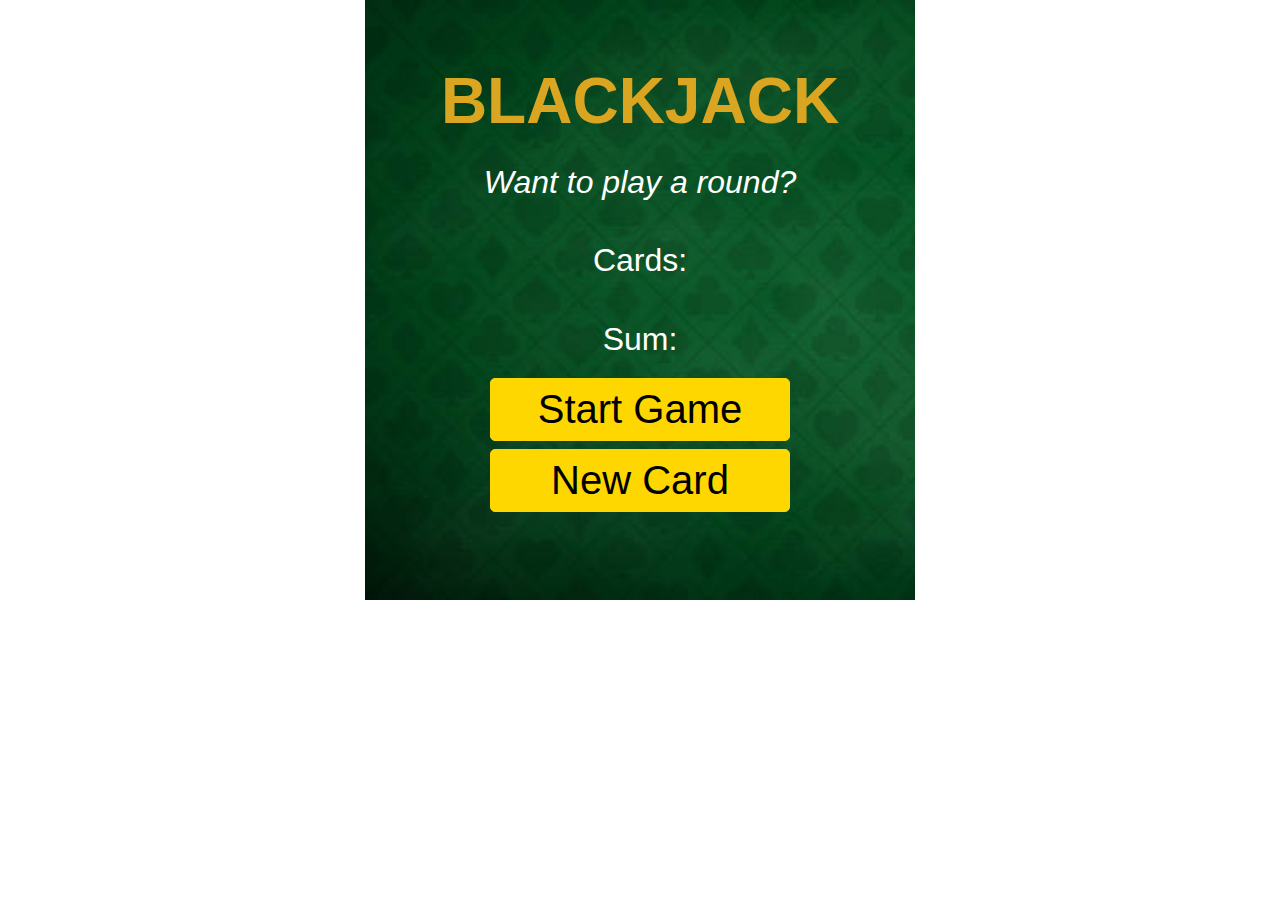
<file: JavaScript_Projects/blackjack/index.html>
<!DOCTYPE html>
<html lang="en">
<head>
    <meta charset="UTF-8">
    <meta http-equiv="X-UA-Compatible" content="IE=edge">
    <meta name="viewport" content="width=device-width, initial-scale=1.0">
    <link rel="stylesheet" href="index.css">
    <title>Document</title>
</head>
<body>
    <div id="center">
        <div id=layout>
            <h1>BLACKJACK</h1>
            <i><p id="message-el">Want to play a round?</p></i>
            <p id="parag-el">Cards: </p>
            <p id="sum-el">Sum: </p>
            <button id="start-btn" onclick="startGame()">Start Game</button>
            <button id="newcard-btn" onclick="newCard()">New Card</button>
            <p id="player-el"></p>
        </div>
    </div>
    <script src="index.js"></script>
</body>
</html>
</file>
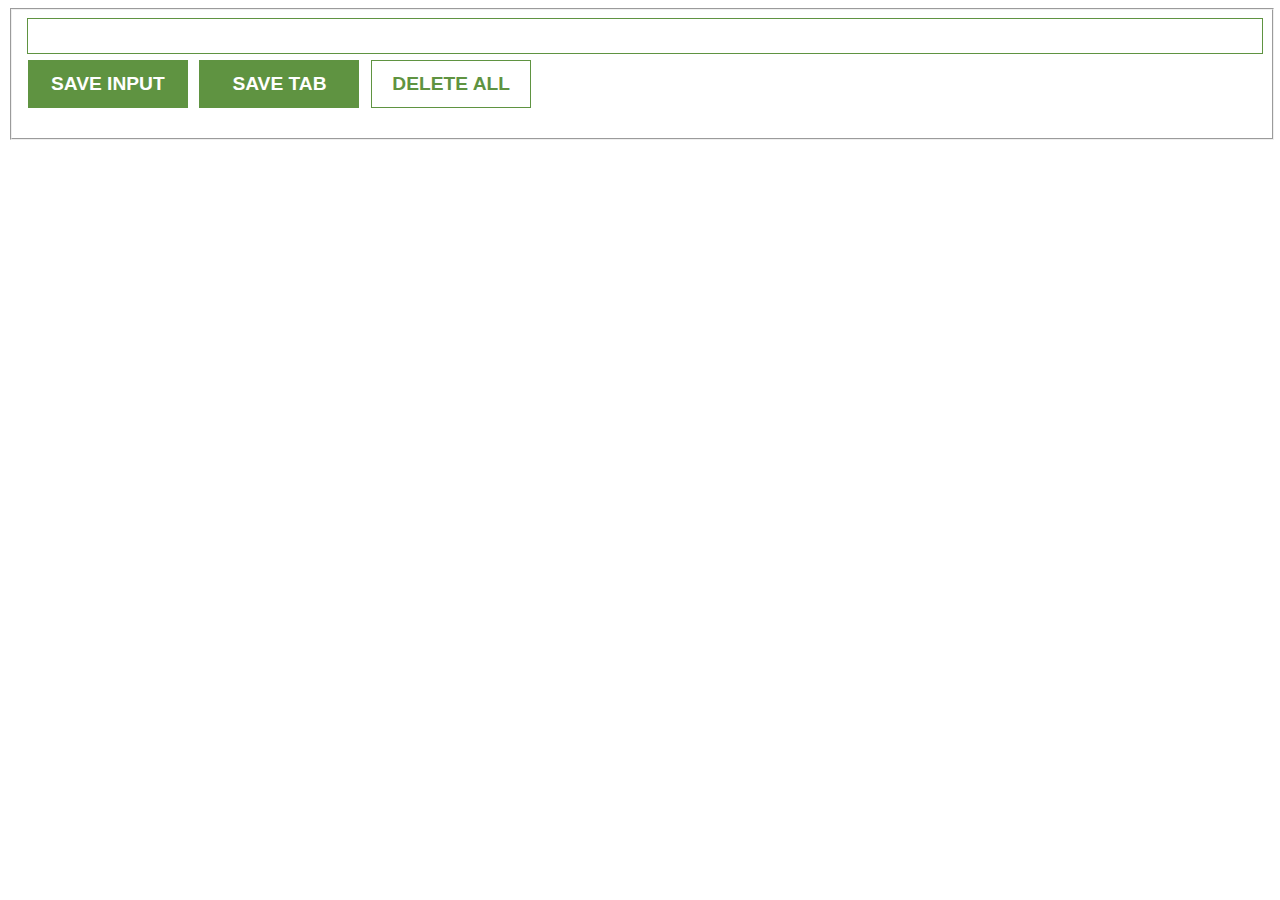
<file: JavaScript_Projects/lead_tracker/index.html>
<!DOCTYPE html>
<html lang="en">
<head>
    <meta charset="UTF-8">
    <meta http-equiv="X-UA-Compatible" content="IE=edge">
    <meta name="viewport" content="width=device-width, initial-scale=1.0">
    <link rel="stylesheet" href="index.css">
    <title>Document</title>
</head>
<body>
    <form action="">
        <fieldset>
            <input type="text" id="input-el">
            <button id="save-btn" type="button">SAVE INPUT</button>
            <button id="tab-btn" type="button">SAVE TAB</button>
            <button id="delete-btn" type="button">DELETE ALL</button>
            <ul id="ul-el">
            </ul>
        </fieldset>
    </form>
    <script src="index.js"></script>
</body>
</html>
</file>
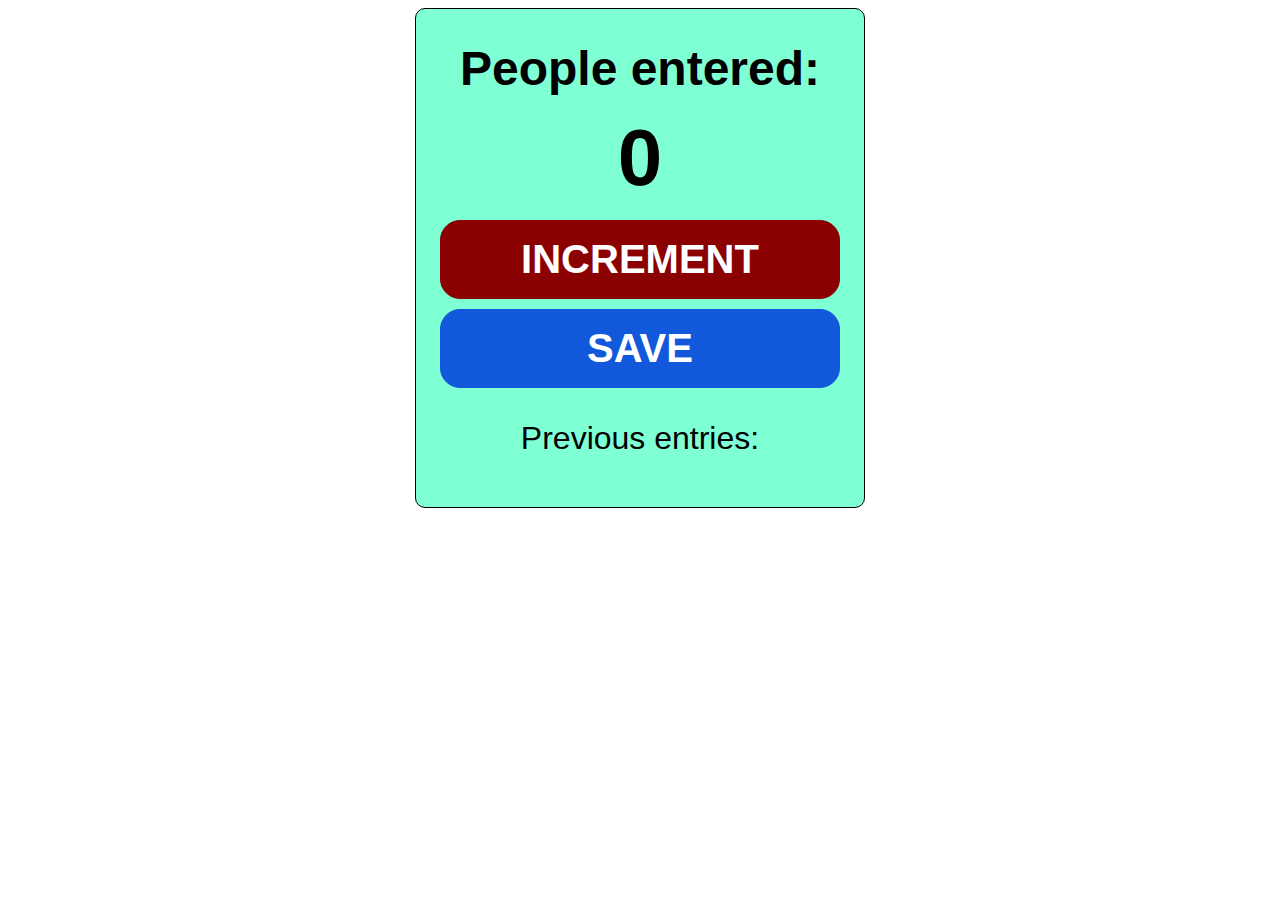
<file: JavaScript_Projects/passenger counter/index.html>
<!DOCTYPE html>
<html lang="en">
<head>
    <meta charset="UTF-8">
    <meta http-equiv="X-UA-Compatible" content="IE=edge">
    <meta name="viewport" content="width=device-width, initial-scale=1.0">
    <title>Document</title>
    <style>
        html, *{
            box-sizing: border-box;
        }
        div {
            margin: 0;
        }
        #background {
            display: flex;
            justify-content: center;
        }
        #layout {
            border: solid black 0.7px;
            border-radius: 10px;
            font-family: Arial, Helvetica, sans-serif;
            display: flex;
            flex-direction: column;
            background-color: aquamarine;
            width: 450px;
            height: 500px;
            align-items: center;
        }
        h1 {
            font-size: 3.0em;
            margin-bottom: 0em;
        }
        h2 {
            margin-top: 0.2em;
            margin-bottom: 0.2em;
            font-size: 5em;
        }
        #increment-btn {
            position: relative;
            color: white;
            padding: 0.4em;
            width: 400px;
            font-size: 2.5em;
            font-weight: 700;
            background-color: darkred;
            border-radius: 20px;
            border: solid darkred 0.5px;
        }
        #increment-btn:active, #save-btn:active {
            top: 6px;
        }
        #save-btn {
            position: relative;
            margin-top: 10px;
            color: white;
            padding: 0.4em;
            width: 400px;
            font-size: 2.5em;
            font-weight: 700;
            background-color: rgb(18, 88, 219);
            border-radius: 20px;
            border: solid rgb(18, 88, 219) 0.5px;
        }
        #save-el {
            font-size: 2em;
            overflow: auto;      
        }
    </style>
</head>
<body>
    <div id="background">
        <div id="layout">
            <div><h1>People entered:</h1></div>
            <div><h2 id="count-pass">0</h2></div>
            <button id="increment-btn" onclick="increment()">INCREMENT</button>
            <button id="save-btn" onclick="save()">SAVE</button>
            <p id="save-el">Previous entries: </p>
        </div>
    </div>
    <script src="index.js"></script>
</body>
</html>
</file>
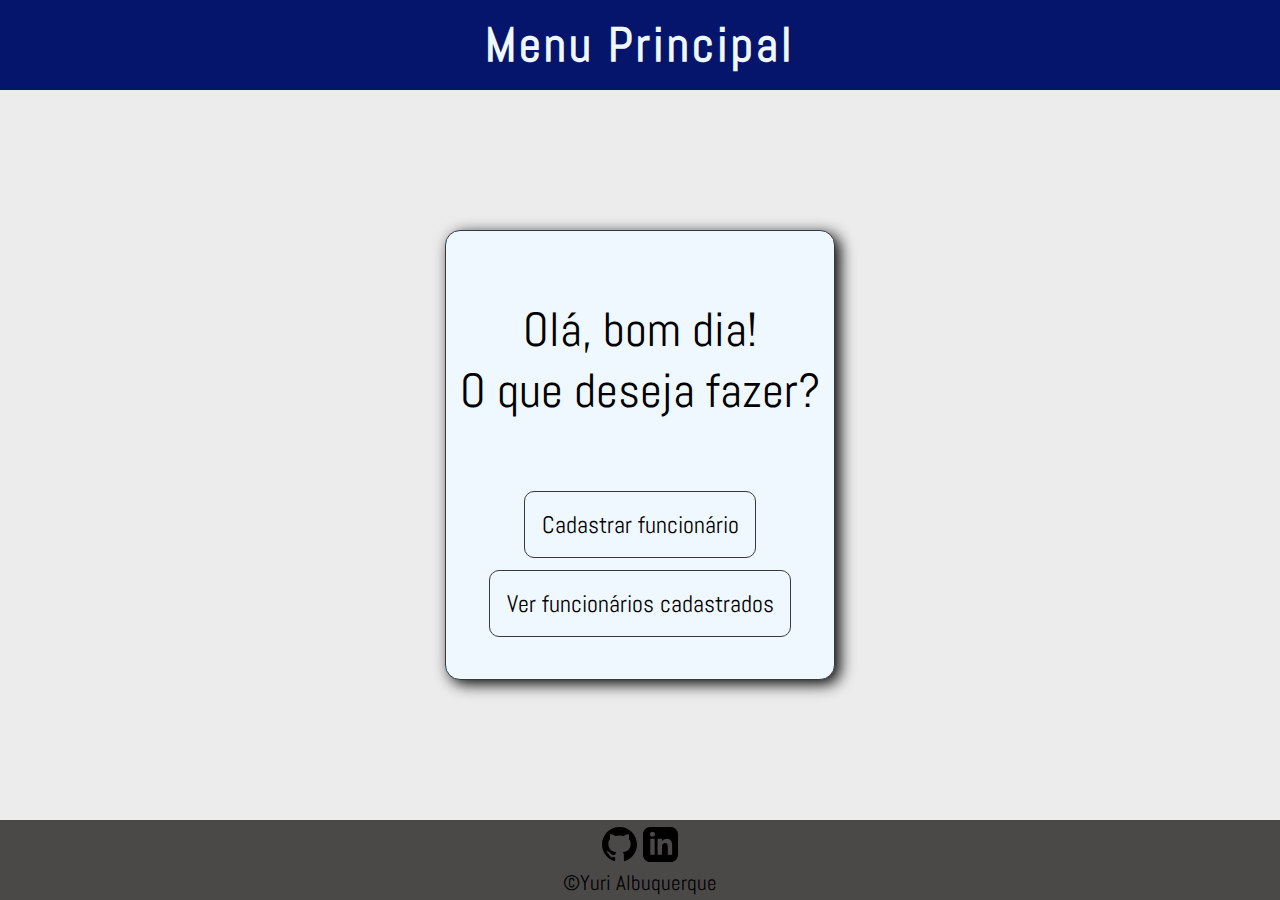
<file: JavaScript_Projects/crud/menu.html>
<!DOCTYPE html>
<html lang="en">
<head>
    <meta charset="UTF-8">
    <meta http-equiv="X-UA-Compatible" content="IE=edge">
    <meta name="viewport" content="width=device-width, initial-scale=1.0">
    <link rel="stylesheet" href="index.css">
    <link rel="preconnect" href="https://fonts.googleapis.com">
    <link rel="preconnect" href="https://fonts.gstatic.com" crossorigin>
    <link href="https://fonts.googleapis.com/css2?family=Abel&display=swap" rel="stylesheet">
    <title>Crud</title>
</head>
<body>
    <header>
        <nav><p>Menu Principal</p></nav>
    </header>
    <main>
        <div id="greetings">
            <p>Olá, bom dia! <br>
            O que deseja fazer?</p>
            <ul style="display: flex; padding: 0; flex-direction: column; align-items: center; justify-content: center;">
                <li><a href="novo_cadastro/novo_cadastro.html">Cadastrar funcionário</a></li>
                <li><a href="mostrar_cadastros/mostrar_cadastros.html">Ver funcionários cadastrados</a></li>
            </ul>
        </div>
    </main>
    <footer>
        <ul>
            <li><a href="https://github.com/yuriralb"><svg xmlns="http://www.w3.org/2000/svg" width=35" height="35" viewBox="0 0 24 24"><path d="M12 0c-6.626 0-12 5.373-12 12 0 5.302 3.438 9.8 8.207 11.387.599.111.793-.261.793-.577v-2.234c-3.338.726-4.033-1.416-4.033-1.416-.546-1.387-1.333-1.756-1.333-1.756-1.089-.745.083-.729.083-.729 1.205.084 1.839 1.237 1.839 1.237 1.07 1.834 2.807 1.304 3.492.997.107-.775.418-1.305.762-1.604-2.665-.305-5.467-1.334-5.467-5.931 0-1.311.469-2.381 1.236-3.221-.124-.303-.535-1.524.117-3.176 0 0 1.008-.322 3.301 1.23.957-.266 1.983-.399 3.003-.404 1.02.005 2.047.138 3.006.404 2.291-1.552 3.297-1.23 3.297-1.23.653 1.653.242 2.874.118 3.176.77.84 1.235 1.911 1.235 3.221 0 4.609-2.807 5.624-5.479 5.921.43.372.823 1.102.823 2.222v3.293c0 .319.192.694.801.576 4.765-1.589 8.199-6.086 8.199-11.386 0-6.627-5.373-12-12-12z"/></svg></a></li>
            <li><a href="https://www.linkedin.com/in/yuri-albuquerque-658877210/"><svg xmlns="http://www.w3.org/2000/svg" width="35" height="35" viewBox="0 0 24 24"><path d="M19 0h-14c-2.761 0-5 2.239-5 5v14c0 2.761 2.239 5 5 5h14c2.762 0 5-2.239 5-5v-14c0-2.761-2.238-5-5-5zm-11 19h-3v-11h3v11zm-1.5-12.268c-.966 0-1.75-.79-1.75-1.764s.784-1.764 1.75-1.764 1.75.79 1.75 1.764-.783 1.764-1.75 1.764zm13.5 12.268h-3v-5.604c0-3.368-4-3.113-4 0v5.604h-3v-11h3v1.765c1.396-2.586 7-2.777 7 2.476v6.759z"/></svg></a></li>
        </ul>
        <p>&copy;Yuri Albuquerque</p>
    </footer>
    <script src="index.js"></script>
</body>
</html>
</file>
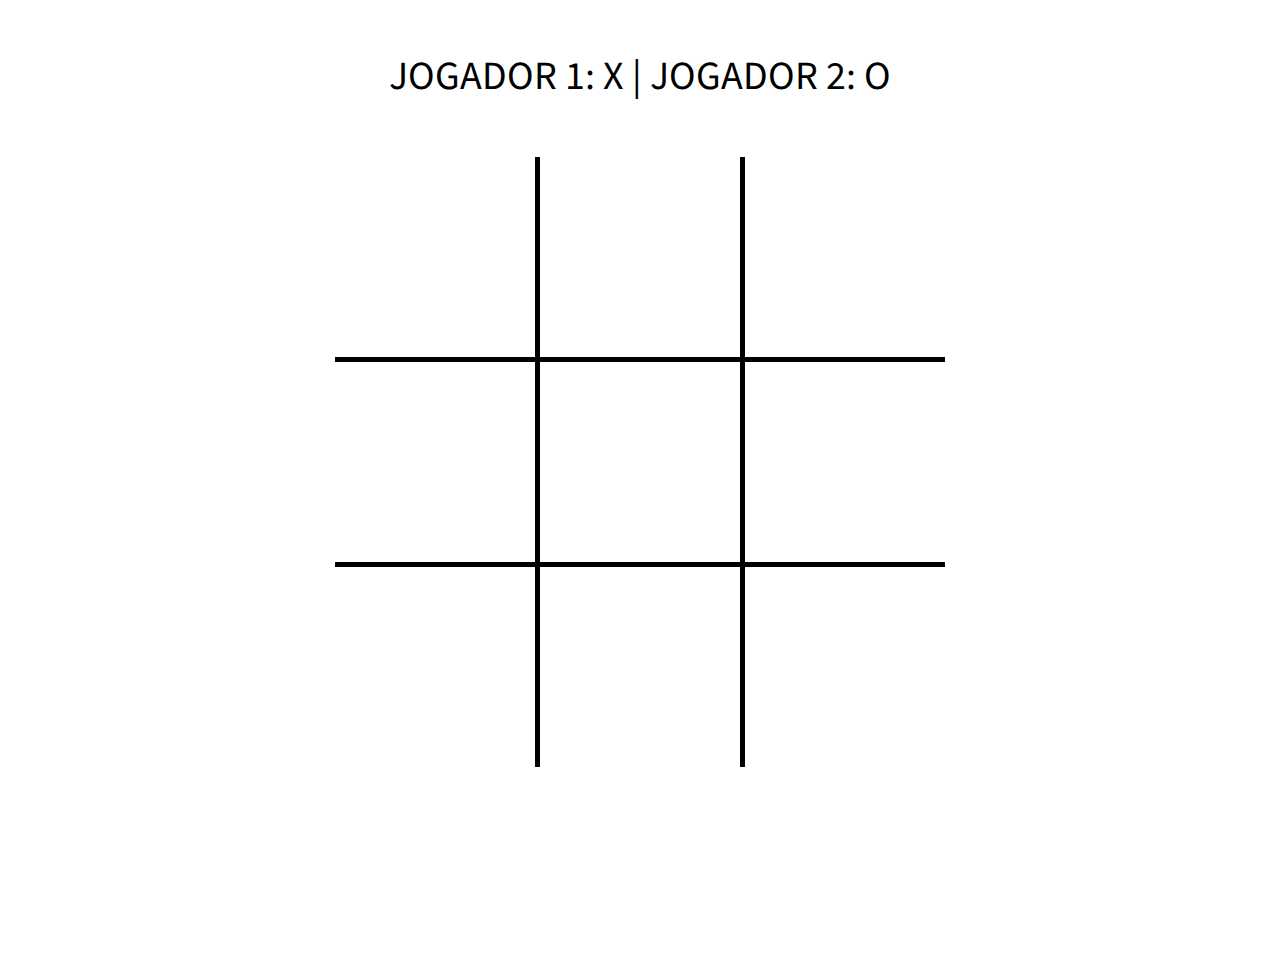
<file: JavaScript_Projects/jogo_da_velha/jogo_da_velha.html>
<!DOCTYPE html>
<html lang="en">
<head>
    <meta charset="UTF-8">
    <meta http-equiv="X-UA-Compatible" content="IE=edge">
    <meta name="viewport" content="width=device-width, initial-scale=1.0">
    <link rel="stylesheet" href="jogo_da_velha.css">
    <link rel="preconnect" href="https://fonts.googleapis.com">
    <link rel="preconnect" href="https://fonts.gstatic.com" crossorigin>
    <link href="https://fonts.googleapis.com/css2?family=Source+Sans+Pro:wght@300&display=swap" rel="stylesheet">
    <title>Jogo da velha</title>
</head>
<body>
    <div id="center">
        <p>JOGADOR 1: X |
            JOGADOR 2: O
        </p>
        <div id="jogo-da-velha">
            <div id="line1"></div>
            <div id="line2"></div>
            <div id="line3"></div>
            <div id="line4"></div>
            <button id="square-1" onclick="square1()"></button>
            <button id="square-2" onclick="square2()"></button>
            <button id="square-3" onclick="square3()"></button>
            <button id="square-4" onclick="square4()"></button>
            <button id="square-5" onclick="square5()"></button>
            <button id="square-6" onclick="square6()"></button>
            <button id="square-7" onclick="square7()"></button>
            <button id="square-8" onclick="square8()"></button>
            <button id="square-9" onclick="square9()"></button>
        </div>
        <p id="winner"></p>
    </div>
    <script src="jogo_da_velha.js"></script>
</body>
</html>
</file>
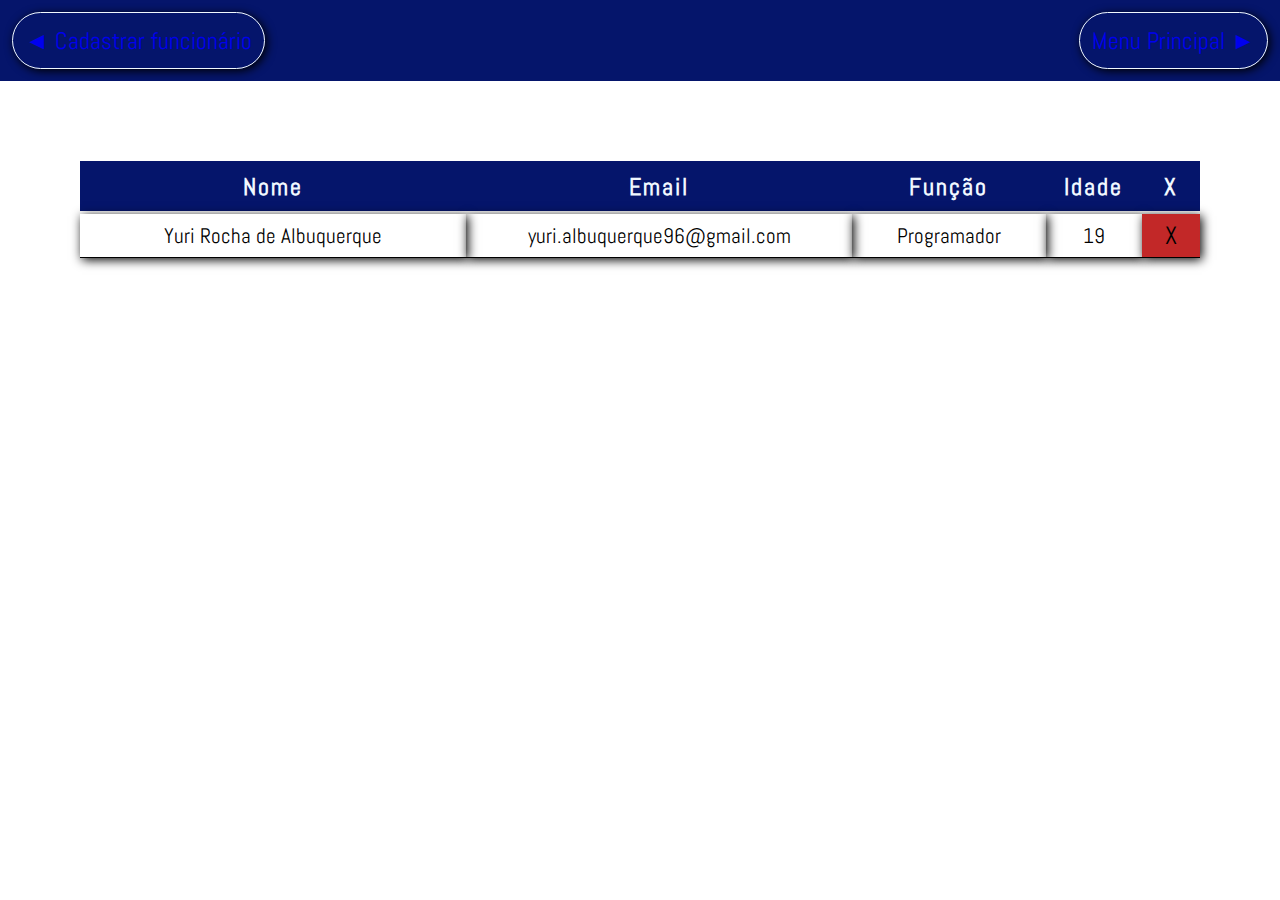
<file: JavaScript_Projects/crud/mostrar_cadastros/mostrar_cadastros.html>
<!DOCTYPE html>
<html lang="en">
<head>
    <meta charset="UTF-8">
    <meta http-equiv="X-UA-Compatible" content="IE=edge">
    <meta name="viewport" content="width=device-width, initial-scale=1.0">
    <link rel="stylesheet" href="mostrar_cadastros.css">
    <link rel="preconnect" href="https://fonts.googleapis.com">
    <link rel="preconnect" href="https://fonts.gstatic.com" crossorigin>
    <link href="https://fonts.googleapis.com/css2?family=Abel&display=swap" rel="stylesheet">
    <title>Document</title>
</head>
<body>
    <header>
        <nav><ul>
            <li id="auto"><a href="../novo_cadastro/novo_cadastro.html">&#9668; Cadastrar funcionário</a></li>
            <li><a href="../menu.html">Menu Principal &#9658;</a></li>
            </ul>
        </nav>
    </header>
    <main id="layout">
    </main>
<script src="mostrar_cadastros.js"></script>
</body>
</html>
</file>
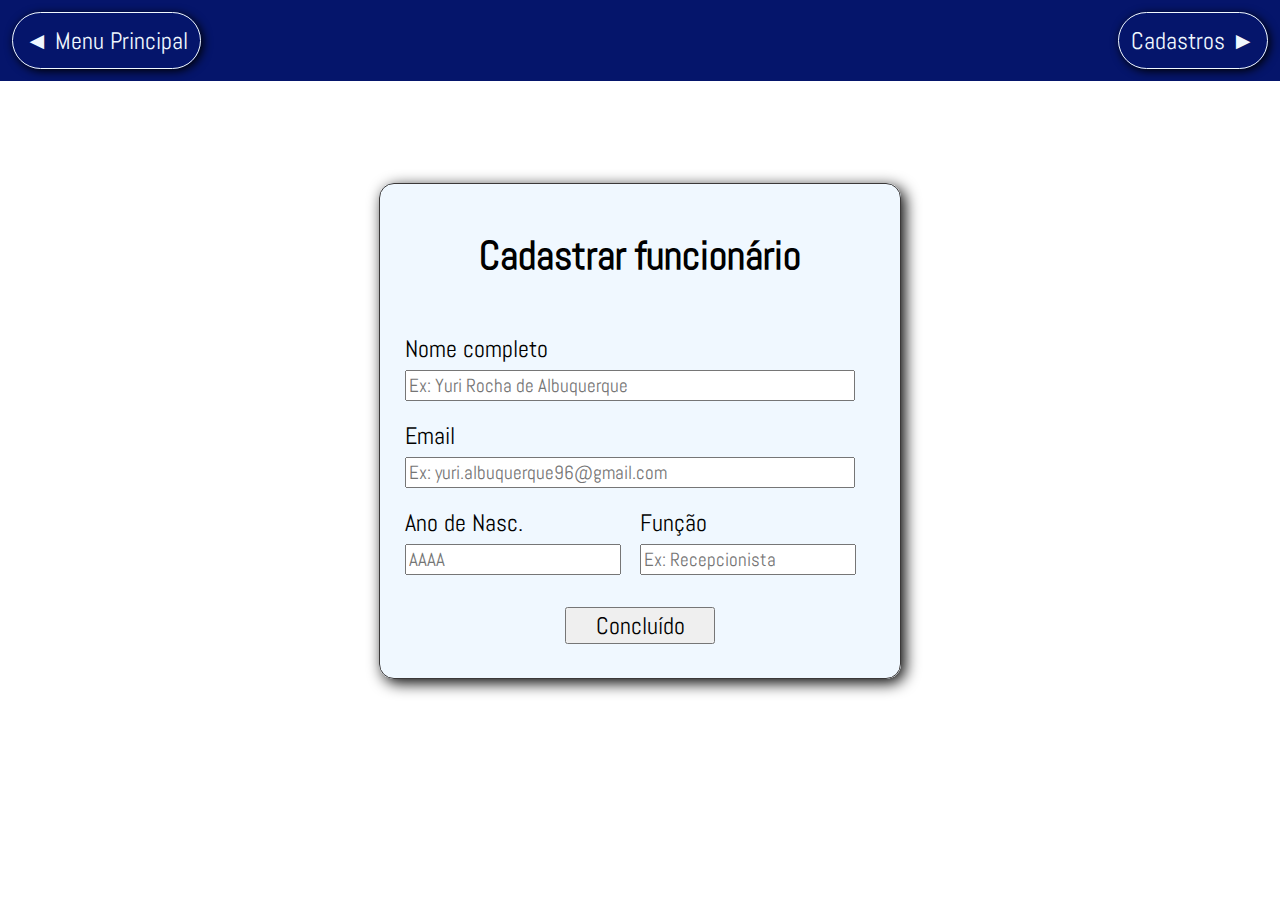
<file: JavaScript_Projects/crud/novo_cadastro/novo_cadastro.html>
<!DOCTYPE html>
<html lang="en">
<head>
    <meta charset="UTF-8">
    <meta http-equiv="X-UA-Compatible" content="IE=edge">
    <meta name="viewport" content="width=device-width, initial-scale=1.0">
    <link rel="stylesheet" href="novo_cadastro.css">
    <link rel="preconnect" href="https://fonts.googleapis.com">
    <link rel="preconnect" href="https://fonts.gstatic.com" crossorigin>
    <link href="https://fonts.googleapis.com/css2?family=Abel&display=swap" rel="stylesheet">
    <title>Document</title>
</head>
<body>
    <header>
        <nav><ul>
            <li id="auto"><a href="../menu.html">&#9668; Menu Principal</a></li>
            <li><a href="../mostrar_cadastros/mostrar_cadastros.html">Cadastros &#9658;</a></li>
            </ul>
        </nav>
    </header>
    <main>
        <form>
            <fieldset>
                <h1>Cadastrar funcionário</h1>
                <ul>
                    <li><label for="nome">Nome completo <br><input type="text" id="nome" name="nome" required placeholder="Ex: Yuri Rocha de Albuquerque"></label></li>
                    <p class="invalid-item" id="invalid-name">Nome inválido. Por favor, cheque novamente o nome.</p>
                    <p class="invalid-item" id="invalid-lastname">Por favor, informe, pelo menos, o sobrenome.</p>
                    <li><label for="email">Email <br><input type="email" id="email" name="email" required placeholder="Ex: yuri.albuquerque96@gmail.com"></label></li>
                    <p class="invalid-item" id="invalid-email">Email inválido. Por favor, cheque novamente o email.</p>
                    <div>
                        <ul>
                            <li><label for="idade">Ano de Nasc. <br><input type="text" id="idade" name="idade" required placeholder="AAAA" maxlength="4"></label>
                            <p class="invalid-item" id="invalid-age">Ano de nascimento inválido.</p></li>
                            <li><label for="funcao">Função <br> <input type="text" id="funcao" name="funcao" required placeholder="Ex: Recepcionista" list="listafuncoes">
                            <datalist id="listafuncoes">
                                <option value="Eng. de produção">
                                <option value="Faxineiro"></option>
                                <option value="Recepcionista"></option>
                                <option value="Administrador"></option>
                                <option value="Gerente de T.I."></option>
                                <option value="Assist. técnico"></option>
                                <option value="Programador"></option>
                                <option value="Anls. de sist."></option>
                                <option value="Anls. de risco"></option>
                            </datalist>
                        </label>
                        <p class="invalid-item" id="invalid-function">Função inválida.</p>
                        </li>
                        </ul>
                    </div>
                </ul>
                <button type="button" onclick="checkFormu()"> Concluído </button>
                <p style="color: green; margin-top: -1em; display: none; font-size: 1.2em;" id="form-completed">Funcionário registrado.</p>
            </fieldset>
        </form>
    </main>
<script src="../index.js"></script>
</body>
</html>
</file>
<file: JavaScript_Projects/blackjack/index.css>
body, *{
    margin: 0;
    box-sizing: border-box;
    font-family:'Trebuchet MS', 'Lucida Sans Unicode', 'Lucida Grande', 'Lucida Sans', Arial, sans-serif
}
#center {
    display: flex;
    justify-content: center;
    align-items: center;
}
#layout {
    width: 550px;
    height: 600px;
    display: flex;
    flex-direction: column;
    margin: 0;
    background-color: lightgreen;
    background-image: url(blackjack.jpg);
    background-repeat: no-repeat;
    background-size: cover;
    align-items: center;
}
#layout h1 {
    margin-top: 1em;
    color: goldenrod;
    font-size: 4em;
    text-align: center;
}
#layout p {
    margin-top: 0.3em;
    font-size: 2em;
    font-weight: 100;
    text-align: center;
    color: white;
    padding: 0.5em;
}
button {
    position: relative;
    padding: 0.2em;
    margin: 0.1em;
    width: 300px;
    font-size: 2.5em;
    background-color: gold;
    border: 0.5px gold solid;
    border-radius: 5px;
    color: black;
    transition: background 0.5s, color 0.5s, border 0.5s, top 0.5s;
}
button:hover {
    background-color: black;
    color: gold;
    border: black solid 0.5px;
}
button:active {
    top: 5px;
}
</file>
<file: JavaScript_Projects/lead_tracker/index.css>
* {
    box-sizing: border-box;
    list-style: none;
}
body {
    min-width: 400px;
}
button {
    display: inline;
    margin: 0.2em;
    width: 160px;
    height: 48px;
    font-size: 1.2em;
    font-weight: 700;
    background-color: #5f9341;
    border: none;
    color: white;
    font-family: Arial, Helvetica, sans-serif;
}
input {
    margin: 0.2em;
    width: 100%;
    padding: 0.7em;
    border: solid 1px #5f9341;
}
input:focus{
    border: solid 1px rgb(48, 153, 48);
    background-color: rgba(126, 172, 233, 0.3);  
}
fieldset {
    width: 100%;
}
li a {
    color: #5f9341;
    margin: 0;
}
ul {
    padding-left: 6px;
}
li {
    margin-top: 5px;
}
#delete-btn {
    color: #5f9341;
    background-color: white;
    border: #5f9341 1px solid;
}
</file>
<file: JavaScript_Projects/crud/index.css>
html, * {
    box-sizing: border-box;
    list-style: none;
}
body {
    display: flex;
    background-color: rgb(236, 236, 236);
    margin: 0;
    font-family: 'Abel', sans-serif;
    flex-direction: column;
    justify-content: space-between;
    height: 100vh;
}
/* header / nav */
nav {
    margin: 0;
    background-color: rgb(5, 21, 107);
}
nav p{
    font-size: 3em;
    padding: 0.3em;
    margin: 0;
    text-align: center;
    color: aliceblue;
    font-weight: 700;
    letter-spacing: 3px;
}

/* main */
main {
    display: flex;
    justify-content: center;
    align-items: center;
}
#greetings {
    display: flex;
    flex-direction: column;
    background-color: aliceblue;
    text-align: center;
    border: 0.5px solid rgb(58, 57, 57);
    width: max-content;
    border-radius: 15px;
    box-shadow: 5px 4px 15px black;
    height: 450px;
    width: 390px;
    justify-content: center;
    align-items: center;
}
#greetings p {
    font-size: 3em;

}
#greetings li a {
    color: black;
    position: relative;
    text-decoration: none;
    font-size: 1.5em;
    border: 0.5px solid rgb(58, 57, 57);
    border-radius: 10px;
    padding: 0.7em;
    transition: top 0.5s, color 0.2s, background-color 0.2s;
}
#greetings li {
    margin: 1em;
    padding: 0.5em;
}
#greetings li a:visited {
    color: black;
}
#greetings li a:hover {
    color: aliceblue;
    background-color: rgb(5, 21, 107);
    border: 1px solid rgb(5, 21, 107);
}
#greetings li a:active {
    top: 6px;
}

/* footer */
footer {
    display: flex;
    background-color: rgb(75, 72, 72);
    margin: 0;
    height: max-content;
    flex-direction: column;
    justify-content: space-between;
}
footer ul {
    padding: 0;
    display: flex;
    justify-content: center;
    margin: 0;
    padding-top: 0.2em;
}
footer ul li{
    margin: 0.2em;
}
footer ul li a {
    display: block;
}
footer ul li a svg {
    transition: transform 0.2s;
}
footer ul a svg:hover {
    transform: scale(1.3);
}
footer p {
    text-align: center;
    font-size: 1.3em;
    margin: 0;
    padding-bottom: 0.2em;
}
</file>
<file: JavaScript_Projects/jogo_da_velha/jogo_da_velha.css>
*, html {
    box-sizing: border-box;
    font-family: 'Source Sans Pro', sans-serif;
}
#center {
    height: 950px;
    display: flex;
    align-items: center;
    flex-direction: column;
}
#jogo-da-velha {
    display: grid;
    grid-template-columns: 200px 5px 200px 5px 200px;
    grid-template-rows: 200px 5px 200px 5px 200px;
}
div {
    margin: 0;
}
#line1 {
    grid-area: 1 / 2 / 6 / 3;
    background-color: black;
}
#line2 {
    grid-area: 1 / 4 / 6 / 5;
    background-color: black;
}
#line3 {
    grid-area: 2 / 1 / 3 / 6;
    background-color: black;
}
#line4 {
    grid-area: 4 / 1 / 5 / 6;
    background-color: black;
}
button {
    border: none;
    background-color: white;
    margin: 0;
    padding: 0;
    background-repeat: no-repeat;
    background-position: 50% 50%;
    background-image: none;
    transition: background-color 0.2s;
}
button:hover {
    background-color: rgb(224, 221, 221);
}
button:active {
    background-color: rgb(184, 181, 181);
}
p {
    font-size: 2.5em;
    margin-bottom: 1.3em;
    color: black
}
#winner {
    margin-top: 1.3em;
    font-size: 3.5em;
    color: rgb(132, 1, 255);
}
</file>
<file: JavaScript_Projects/crud/mostrar_cadastros/mostrar_cadastros.css>
html, * {
    box-sizing: border-box;
    list-style: none;
    font-family: 'Abel', sans-serif;
} 
body {
    margin: 0;
}

/* header */
header {
    min-width: 1060px;
    background-color: rgb(5, 21, 107);
}
header nav ul {
    display: flex;
    padding: 0;
    margin: 0;
    color: aliceblue;
}
header nav ul li a {
    margin: 0.5em;
    text-decoration: none;
    display: block;
    font-size: 1.5em;
    padding: 0.5em;
    border: 1px aliceblue solid;
    border-radius: 50px;
    transition: background-color 0.2s;
}
header nav ul li a:visited {
    color: aliceblue;
}
header nav ul li a:hover {
    color: rgb(5, 21, 107);
    background-color: aliceblue;
}
#auto {
    margin-right: auto;
}

/* main */
#layout {
    margin: 5em 5em;
}
.modelo {
    text-align: center;
    font-size: 1.3em;
    display: grid;
    min-height: 50px;
    min-width: 980px;
    grid-template-columns: 2fr 2fr 1fr 0.5fr 0.3fr;
    grid-template-rows: 1fr;
    align-items: center;
    justify-content: center;
    
}
.modelo p, a {
	padding: 0.4em;
	margin: 0;
    border-bottom: 1px solid black;
    box-shadow: 2px 2px 10px black;
    text-decoration: none;
}
#guia {
    font-size: 1.5em;
    color: aliceblue;
    background-color: rgb(5, 21, 107);
    font-weight: 900;
    letter-spacing: 2px;
}
#guia p {
    border: none;
    box-shadow: none;
}
#excluir-funcionario {
	font-size: 1.2em;
	padding: 0.25em;
    background-color: rgb(194, 40, 40);
    display: block;
}
#excluir-funcionario:active {
    color: black;
    background-color: brown;
}
#excluir-funcionario:visited {
    color: black;
}
</file>
<file: JavaScript_Projects/crud/novo_cadastro/novo_cadastro.css>
body, * {
    box-sizing: border-box;
    list-style: none;
    margin: 0;
    font-family: 'Abel', sans-serif;
}
@media screen and (max-width: 529px) {
    main ul li input {
        width: 300px;
    }
    main fieldset div ul input {
        width: 141px;
    }
}
@media screen and (min-width: 530px) {
    main ul li input {
        width: 450px;
    }
    main fieldset div ul input {
        width: 216px; 
    }
}
/* header */
header {
    background-color: rgb(5, 21, 107);
}
header nav ul {
    display: flex;
    padding: 0;
    color: aliceblue;
}
header nav ul li a {
    margin: 0.5em;
    text-decoration: none;
    display: block;
    font-size: 1.5em;
	color: aliceblue;
    padding: 0.5em;
    border: 1px aliceblue solid;
    border-radius: 50px;
    transition: background-color 0.2s;
    box-shadow: 2px 2px 10px black;
}
header nav ul li a:visited {
    color: aliceblue;
}
header nav ul li a:hover {
    color: rgb(5, 21, 107);
    background-color: aliceblue;
}
#auto {
    margin-right: auto;
}

/* main */
main {
    display: flex;
    height: 700px;
    justify-content: center;
    align-items: center;
}
main fieldset {
    border: solid 1px rgb(59, 57, 57);
    display: flex;
    border-radius: 15px;
    width: max-content;
    flex-direction: column;
    align-items: center;
    justify-content: center;
    background-color: aliceblue;
    box-shadow: 4px 4px 15px black;
}
main fieldset h1 {
    font-size: 2.5em;
    color: black;
    text-align: center;
    margin-bottom: 1em;
    margin-top: 1em;
}
main ul {
    padding: 0.8em;
}
main ul li label {
    font-size: 1.5em;
}
main ul li input {
    font-size: 0.8em;
    margin-top: 0.3em;
    margin-bottom: 1em;
}
main fieldset button {
    width: 150px;
    font-size: 1.5em;
    margin-bottom: 1em;
}
main fieldset div ul {
    padding: 0;
    display: flex;
    flex-direction: row;
    flex-wrap: nowrap;
}
main fieldset div ul input {
    margin-right: 1em;
}
/* error messages */ 
.invalid-item {
    font-size: 1em;
    margin-bottom: 1em;
    margin-top: -1em;
    color: red;
    display: none;
}
</file>
